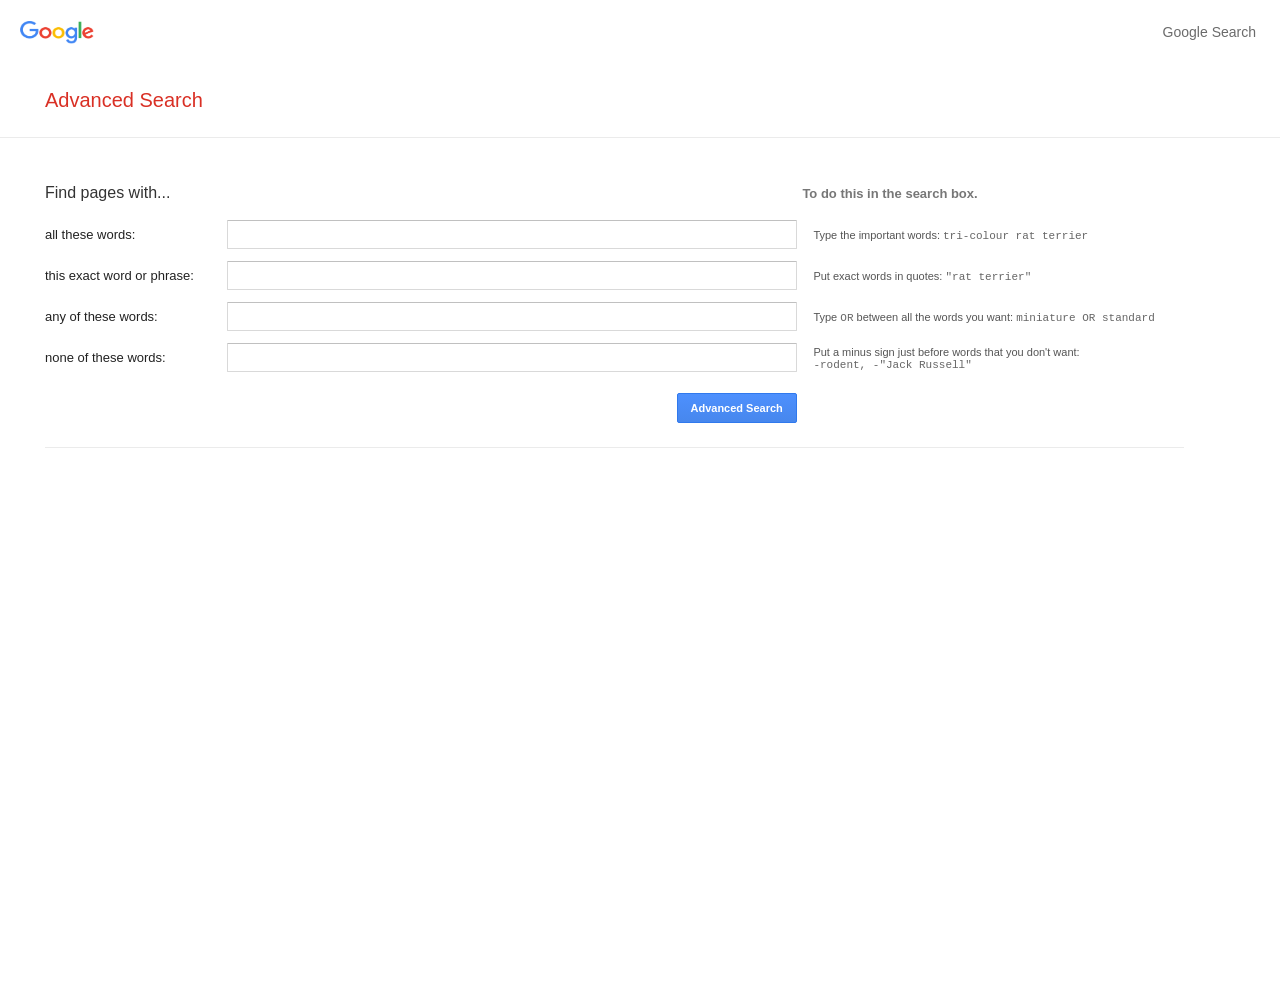
<file: UI/advanced_search.html>
<!DOCTYPE html>
<html lang="en">
    <head>
        <meta charset="UTF-8">
        <meta name="viewport" content="width=device-width, initial-scale=1.0">
        <link rel="stylesheet" href="styles/advanced_search.css">
        <title>Google Advanced Search</title>
    </head>
    <body>
        <header class="header">
            <div class="header-container">
                <img src="images/google_logo.png" alt="Google Logo" class="logo">
                <ul class="nav-links">
                    <li class="nav-item"><a href="google_search.html">Google Search</a></li>
                </ul>
            </div>
        </header>
        <div class="appbar">
            <label style="margin-left:10px">Advanced Search</label>
        </div>
        <div class="hr-line"></div>
        <div class="form-container">
            <form action="https://google.com/search">
                <div class="form-row">
                    <div class="text-container-left">
                        <div class="form-header-text-div">
                            <span>Find pages with...</span>
                        </div>
                    </div>
                    <div class="form-spacer"></div>
                    <div class="text-container-right">
                        <div class="explainer-header-text-div">To do this in the search box.</div>
                    </div>
                </div>
                <div class="form-row">
                    <div class="text-container-left">
                        <div class="text-div-left">
                            <label>all these words:</label>
                        </div>
                    </div>
                    <div class="form-spacer">
                        <div class="input-field">
                            <input type="text" name="as_q">
                        </div>
                    </div>
                    <div class="text-container-right">
                        <div class="explainer-text-div">
                            Type the important words: 
                            <span class="example-text">tri-colour rat terrier</span>
                        </div>
                    </div>
                </div>
                <div class="form-row">
                    <div class="text-container-left">
                        <div class="text-div-left">
                            <label>this exact word or phrase:</label>
                        </div>
                    </div>
                    <div class="form-spacer">
                        <div class="input-field">
                            <input type="text" name="as_epq">
                        </div>
                    </div>
                    <div class="text-container-right">
                        <div class="explainer-text-div">
                            Put exact words in quotes: 
                            <span class="example-text">"rat terrier"</span>
                        </div>
                    </div>
                </div>
                <div class="form-row">
                    <div class="text-container-left">
                        <div class="text-div-left">
                            <label>any of these words:</label>
                        </div>
                    </div>
                    <div class="form-spacer">
                        <div class="input-field">
                            <input type="text" name="as_oq">
                        </div>
                    </div>
                    <div class="text-container-right">
                        <div class="explainer-text-div">
                            Type 
                            <span class="example-text">OR</span>
                            between all the words you want:
                            <span class="example-text">miniature OR standard</span>
                        </div>
                    </div>
                </div>
                <div class="form-row">
                    <div class="text-container-left">
                        <div class="text-div-left">
                            <label>none of these words:</label>
                        </div>
                    </div>
                    <div class="form-spacer">
                        <div class="input-field">
                            <input type="text" name="as_eq">
                        </div>
                    </div>
                    <div class="text-container-right">
                        <div class="explainer-text-div">
                            Put a minus sign just before words that you don't want: 
                            <span class="example-text">-rodent, -"Jack Russell"</span>
                        </div>
                    </div>
                </div>
                <div class="form-row">
                    <div class="text-container-left"></div>
                    <div class="btn-field-spacer">
                        <input class="btn" type="submit" value="Advanced Search">
                    </div>
                    <div class="text-container-right"></div>
                </div>
                <div class="form-hr-line"></div>
            </form>
        </div>
    </body>
</html>
</file>
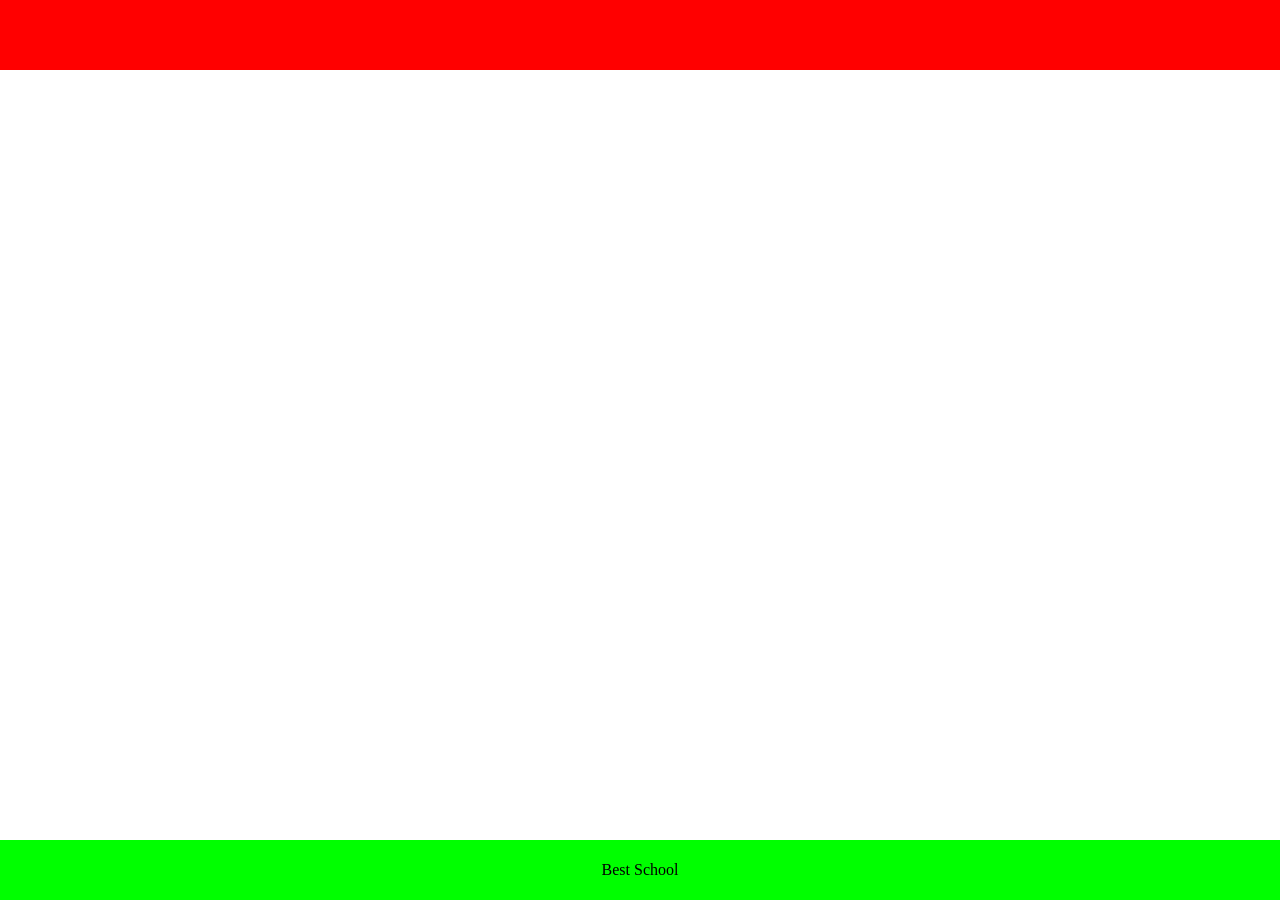
<file: AirBnB_clone/web_static/0-index.html>
<!DOCTYPE html>
<html lang="en">
<head>
    <meta charset="UTF-8">
    <meta name="viewport" content="width=device-width, initial-scale=1.0">
    <title>AirBnB Clone</title>
</head>
<body style="margin: 0; padding: 0;">
    <header style="background-color: #FF0000; height: 70px; width: 100%;"></header>
    <footer style="background-color: #00FF00; height: 60px; width: 100%; position: absolute; bottom: 0; text-align: center; line-height: 60px;">
        Best School
    </footer>
</body>
</html>
</file>
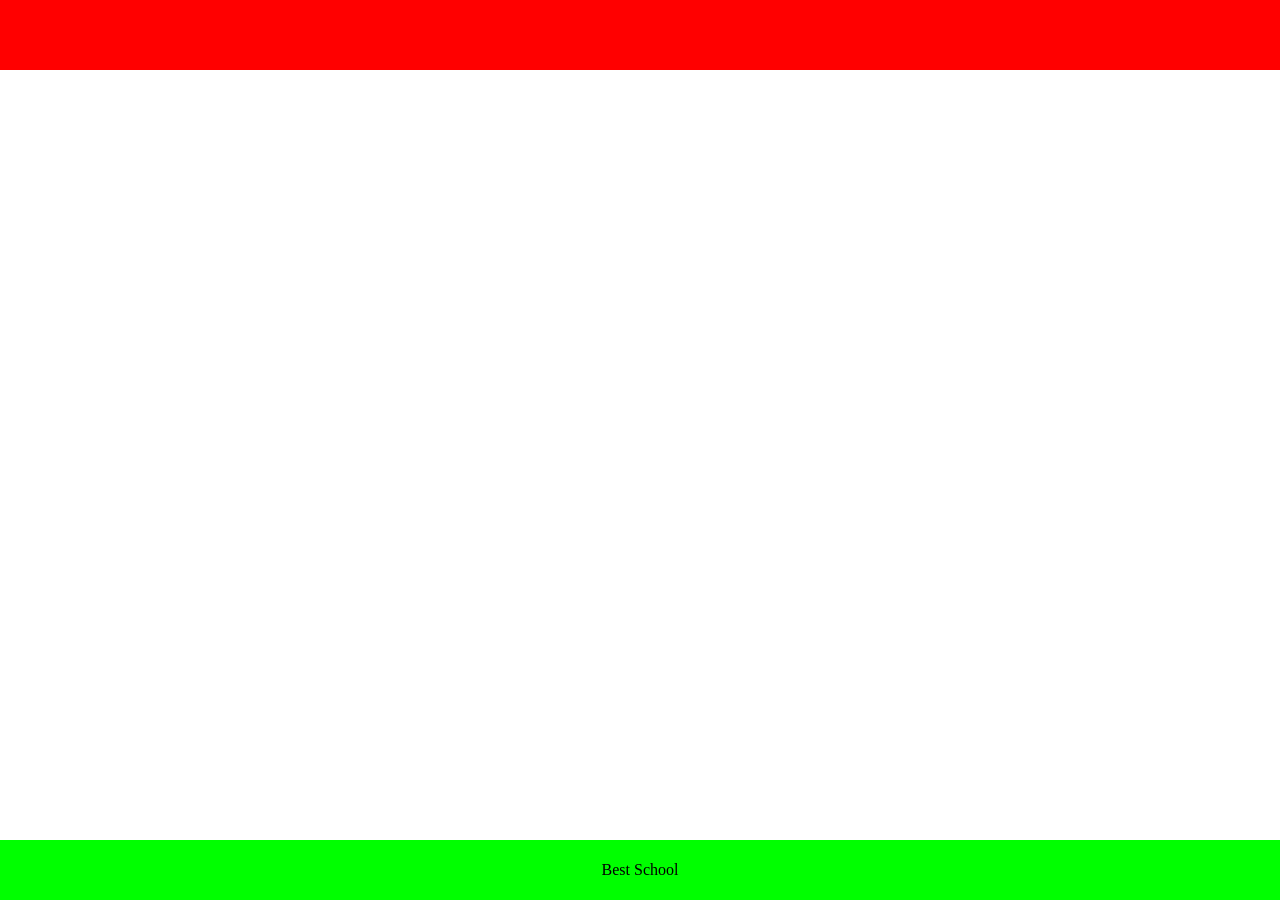
<file: AirBnB_clone/web_static/1-index.html>
<!DOCTYPE html>
<html lang="en">
<head>
    <meta charset="UTF-8">
    <meta name="viewport" content="width=device-width, initial-scale=1.0">
    <title>AirBnB Clone</title>
    <style>
        body {
            margin: 0;
            padding: 0;
        }

        header {
            background-color: #FF0000;
            height: 70px;
            width: 100%;
        }

        footer {
            background-color: #00FF00;
            height: 60px;
            width: 100%;
            position: absolute;
            bottom: 0;
            text-align: center;
            line-height: 60px; /* Vertically center the text */
        }
    </style>
</head>
<body>
    <header></header>
    <footer>Best School</footer>
</body>
</html>
</file>
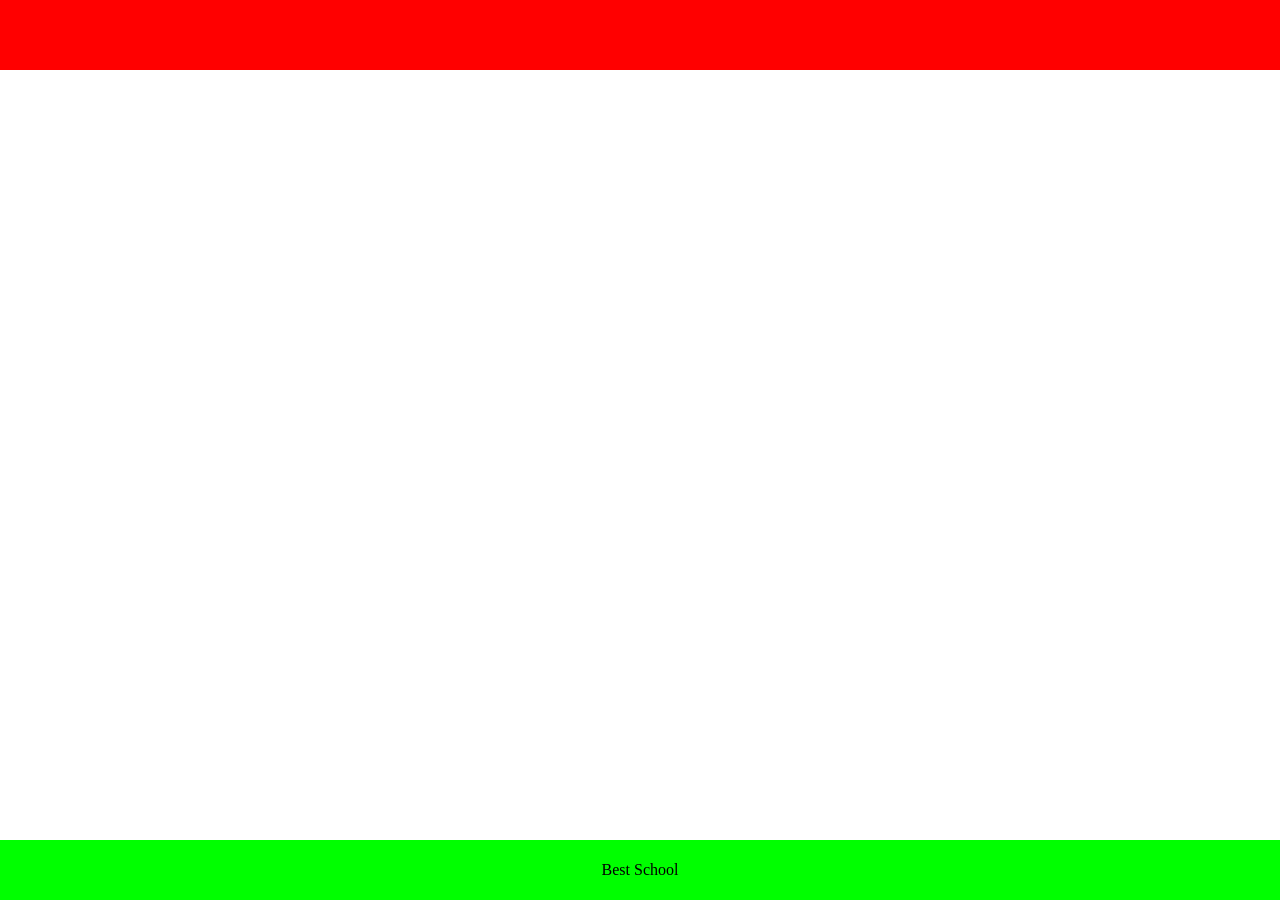
<file: AirBnB_clone/web_static/2-index.html>
<!DOCTYPE html>
<html lang="en">
<head>
    <meta charset="UTF-8">
    <meta name="viewport" content="width=device-width, initial-scale=1.0">
    <title>AirBnB Clone</title>
    <link rel="stylesheet" href="styles/2-common.css">
    <link rel="stylesheet" href="styles/2-header.css">
    <link rel="stylesheet" href="styles/2-footer.css">
</head>
<body>
    <header></header>
    <footer>Best School</footer>
</body>
</html>
</file>
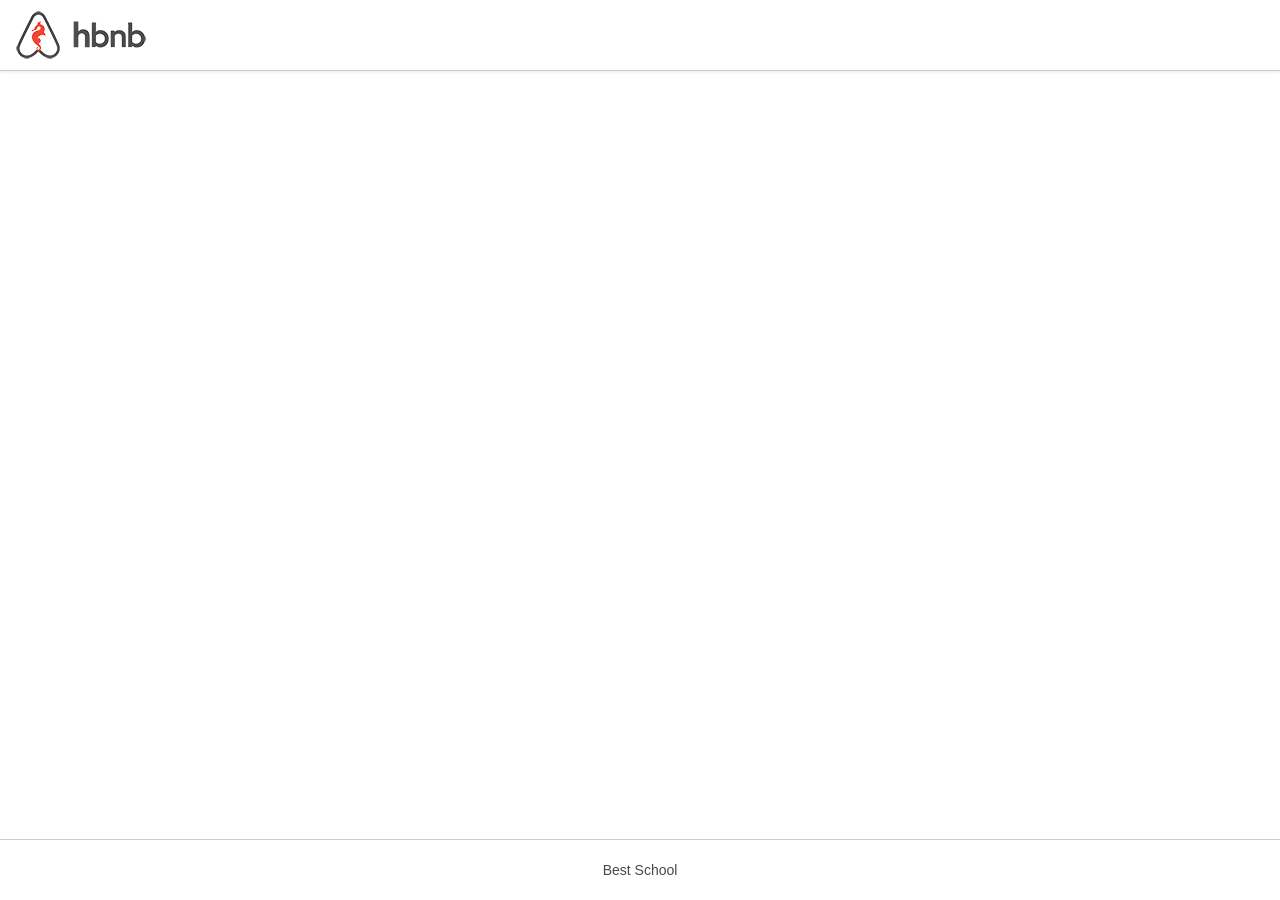
<file: AirBnB_clone/web_static/3-index.html>
<!DOCTYPE html>
<html lang="en">
<head>
    <meta charset="UTF-8">
    <meta name="viewport" content="width=device-width, initial-scale=1.0">
    <title>AirBnB Clone</title>
    <link rel="stylesheet" href="styles/3-common.css">
    <link rel="stylesheet" href="styles/3-header.css">
    <link rel="stylesheet" href="styles/3-footer.css">
</head>
<body>
    <header>
        <div class="logo"></div>
    </header>
    <footer>Best School</footer>
</body>
</html>
</file>
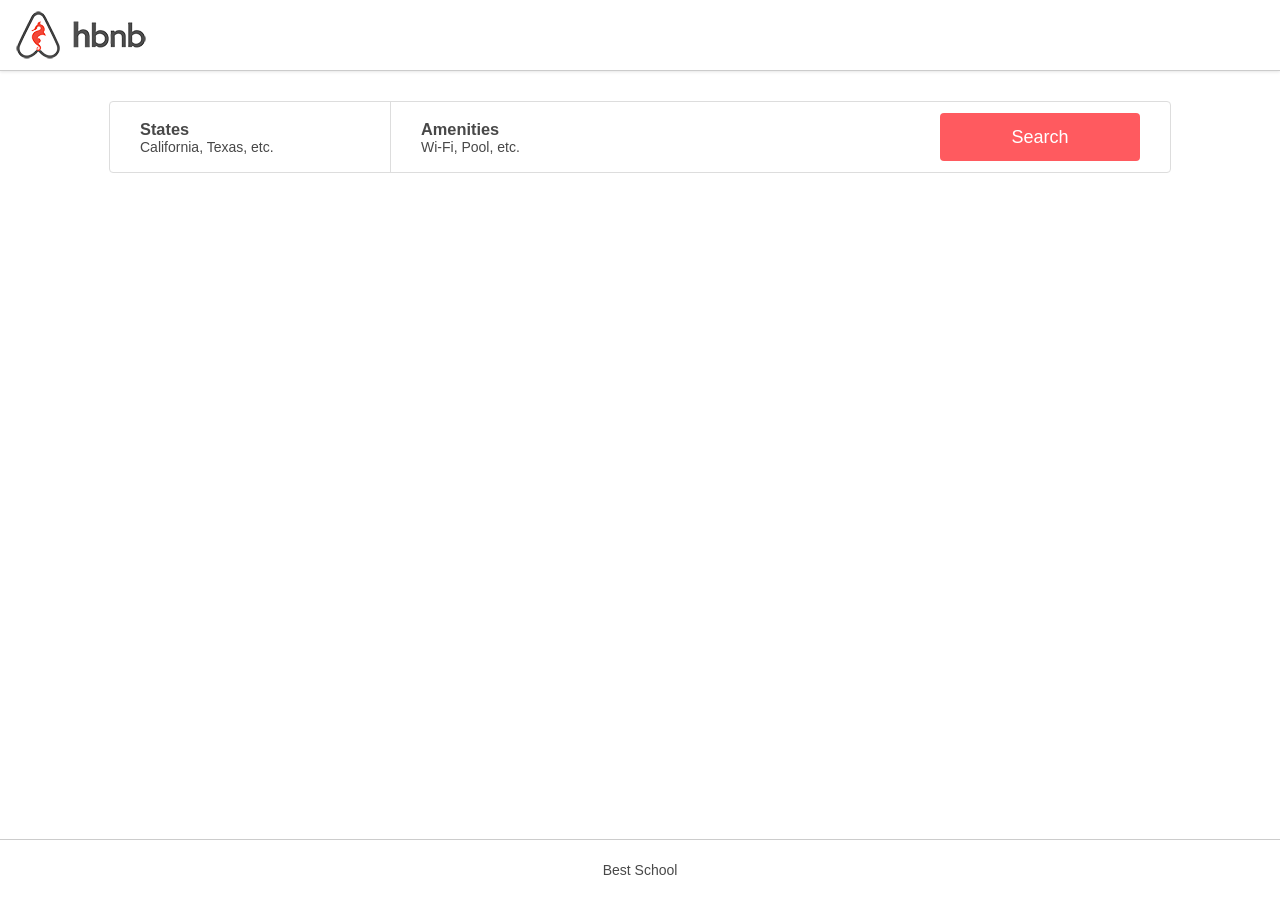
<file: AirBnB_clone/web_static/6-index.html>
<!DOCTYPE html>
<html lang="en">
    <head>
        <title>AirBnB Clone</title>
        <link rel="stylesheet" href="styles/4-common.css">
        <link rel="stylesheet" href="styles/3-header.css">
        <link rel="stylesheet" href="styles/3-footer.css">
        <link rel="stylesheet" href="styles/6-filters.css">
        <link rel="icon" href="images/icon.png" type="image/png">
    </head>
    <body>
        <header>
            <div class="logo"></div>
        </header>
        <div class="container">
            <section class="filters">
                <div class="locations">
                    <h3>States</h3>
                    <h4>California, Texas, etc.</h4>
                    <ul class="popover">
                        <li>
                            <h2>California</h2>
                            <ul>
                                <li>Los Angeles</li>
                                <li>San Francisco</li>
                            </ul>
                        </li>
                        <li>
                            <h2>Texas</h2>
                            <ul>
                                <li>Houston</li>
                                <li>Austin</li>
                            </ul>
                        </li>
                    </ul>
                </div>
                <div class="amenities">
                    <h3>Amenities</h3>
                    <h4>Wi-Fi, Pool, etc.</h4>
                    <ul class="popover">
                        <li>Wi-Fi</li>
                        <li>Pool</li>
                        <li>Parking</li>
                    </ul>
                </div>
                <button type="button">Search</button>
            </section>
        </div>
        <footer>
            Best School
        </footer>
    </body>
</html>
</file>
<file: UI/styles/advanced_search.css>
* {
    font-family: Arial, sans-serif;
}

body {
    margin: 0;
    padding: 0;
}

header {
    display: flex;
    background-color: #fff;
    width: 100%;
    height: 64px;
}

.header-container {
    display: flex;
    flex-direction: row;
    width: 100%;
    padding: 8px;
    align-items: center;
    justify-content: space-between;
}

.logo {
    height: 23px;
    width: 74px;
    padding-left: 12px;
}

.nav-links {
    list-style-type: none;
    display: flex;
    flex-direction: row;
    justify-content: flex-end;
}

.nav-item {
    margin-left: 10px;
    margin-right: 16px;
}

a:link {
    color: rgba(0, 0, 0, 0.585);
    text-decoration: none;
    font-size: 14px;
}

a:hover {
    color: rgba(0, 0, 0, 0.787);
    text-decoration: underline;
}

a:visited {
    color: rgba(0, 0, 0, 0.585);
}

.appbar {
    color: #d93025;
    font-size: 20px;
    margin: 25px 35px;
}

.hr-line {
    border-bottom: 1px solid #ebebeb;
}

.form-container {
    display: flex;
    max-width: 1140px;
    min-width: 200px;
    width: 96%;
    height: 826px;
    margin: 40px 2% 0 45px;
}

.form {
    display: flex;
    align-items: center;
    flex-direction: column;
    width: 100%;
}

.form-row {
    display: flex;
    flex-direction: row;
    width: 100%;
}

.text-container-left {
    min-width: 182.39px;
    width: 16%;
    min-height: 41px;
    color: #333;
}

.form-header-text-div {
    height: 30px;
    display: table-cell;
    vertical-align: middle;
}

.form-spacer {
    min-width: 570px;
    min-height: 41px;
    vertical-align: middle;
    width: 50%;
}

.text-container-right {
    display: table-cell;
    width: 381.19px;
    height: 30px;
    padding-left: 5px;
    vertical-align: middle;
}

.explainer-header-text-div {
    color: #777;
    font-size: 13px;
    font-weight: 700;
    height: 30px;
    display: table-cell;
    vertical-align: middle;
}

.text-div-left {
    height: 30px;
    width: 100%;
    color: #222;
    font-size: 13px;
    display: table-cell;
    vertical-align: middle;
}

.input-field {
    display: flex;
    width: 100%;
    height: 29px;
}

.input-field input {
    width: 100%;
    text-align: left;
    border-radius: 1px;
    border: 1px solid #d9d9d9;
    border-top: 1px solid #c0c0c0;
    font-size: 13px;
    height: 25px;
    padding: 1px 8px;
    margin-top: 1px;
}

.input-field input:focus {
    outline: none;
    border: 1px solid #4d90fe;
    box-shadow: inset 0 1px 2px rgba(0, 0, 0, 0.3);
}

.explainer-text-div {
    height: 30px;
    display: table-cell;
    vertical-align: middle;
    width: 100%;
    min-width: 160px;
    color: #555;
    font-size: 11px;
    padding-left: 11px;
    padding-top: 1px;
    vertical-align: middle;
    position: relative;
}

.example-text {
    color: #666;
    font-family: monospace;
    font-size: 11px;
    white-space: pre;
}

.btn-field-spacer {
    display: flex;
    min-width: 167px;
    min-height: 41px;
    align-items: center;
    flex-direction: row-reverse;
    width: 50%;
    height: 50px;
}

.btn {
    border-radius: 2px;
    cursor: default;
    font-size: 11px;
    font-weight: bold;
    text-align: center;
    white-space: nowrap;
    background-color: #4d90fe;
    background-image: linear-gradient(to bottom, #4d90fe, #4787ed);
    border: 1px solid #3079ed;
    color: #fff;
    height: 36px;
    padding: 0 12px;
    min-width: 120px;
    height: 30px;
}

.btn:hover {
    background-color: #357ae8;
    background-image: linear-gradient(to bottom, #4787ed, #357ae8);
    border: 1px solid #2f5bb7;
}

.form-hr-line {
    border-bottom: 1px solid #ebebeb;
    width: 100%;
    margin: 14px 0;
}
</file>
<file: AirBnB_clone/web_static/styles/2-common.css>
body {
    margin: 0;
    padding: 0;
}
</file>
<file: AirBnB_clone/web_static/styles/2-header.css>
header {
    background-color: #FF0000;
    height: 70px;
    width: 100%;
}
</file>
<file: AirBnB_clone/web_static/styles/2-footer.css>
footer {
    background-color: #00FF00;
    height: 60px;
    width: 100%;
    position: absolute;
    bottom: 0;
    text-align: center;
    line-height: 60px; /* Vertically center the text */
}
</file>
<file: AirBnB_clone/web_static/styles/3-common.css>
body {
    margin: 0px;
    padding: 0px;
    height: 100%;
    color: #484848;
    font-family: Circular,"Helvetica Neue",Helvetica,Arial,sans-serif;
    font-size: 14px;
}
</file>
<file: AirBnB_clone/web_static/styles/3-header.css>
header {
    background-color: white;
    height: 70px;
    width: 100%;
    border-bottom: 1px solid #CCCCCC;
    display: flex;
    align-items: center;
    box-shadow: 0 1px 3px rgba(0, 0, 0, 0.1);
}

header .logo {
    width: 142px;
    height: 60px;
    background: url("../images/logo.png") no-repeat center;
    padding-left: 20px;
}
</file>
<file: AirBnB_clone/web_static/styles/3-footer.css>
footer {
    background-color: white;
    height: 60px;
    width: 100%;
    border-top: 1px solid #CCCCCC;
    position: fixed;
    display: flex;
    justify-content: center;
    align-items: center;
    bottom: 0;
}
</file>
<file: AirBnB_clone/web_static/styles/4-common.css>
body {
    margin: 0px;
    padding: 0px;
    height: 100%;
    color: #484848;
    font-family: Circular,"Helvetica Neue",Helvetica,Arial,sans-serif;
    font-size: 14px;
}

.container {
    max-width: 1000px;
    margin: 30px auto;
    display: flex;
    flex-direction: column;
    align-items: center;
}
</file>
<file: AirBnB_clone/web_static/styles/6-filters.css>
.filters {
    background-color: white;
    height: 70px;
    width: 100%;
    border: 1px solid #DDDDDD;
    border-radius: 4px;
    display: flex;
    justify-content: space-between;
    align-items: center;
    padding: 0 30px;
}

.locations, .amenities {
    position: relative;
    height: 100%;
    width: 25%;
    display: flex;
    flex-direction: column;
    justify-content: center;
    margin-right: 30px;
}

.locations {
    border-right: 1px solid #DDDDDD;
    margin-right: 30px;
}

.filters h3 {
    font-weight: 600;
    margin: 0;
}

.filters h4 {
    font-weight: 400;
    font-size: 14px;
    margin: 0;
}

.filters button {
    background-color: #FF5A5F;
    color: #FFFFFF;
    font-size: 18px;
    height: 48px;
    width: 20%;
    border: none;
    border-radius: 4px;
    cursor: pointer;
    margin-left: auto;
}

.filters button:hover {
    opacity: 0.9;
}

.popover {
    display: none;
    position: absolute;
    top: 56px;
    left: -31px;
    background-color: #FAFAFA;
    border: 1px solid #DDDDDD;
    border-radius: 4px;
    width: 96%;
    list-style: none;
    padding: 20px;
}

.popover li {
    padding: 5px 0;
    padding-left: 10px;
}

.popover h2 {
    font-size: 16px;
    margin: 0 0 5px 0;
}

.locations:hover .popover,
.amenities:hover .popover {
    display: block;
}
</file>
